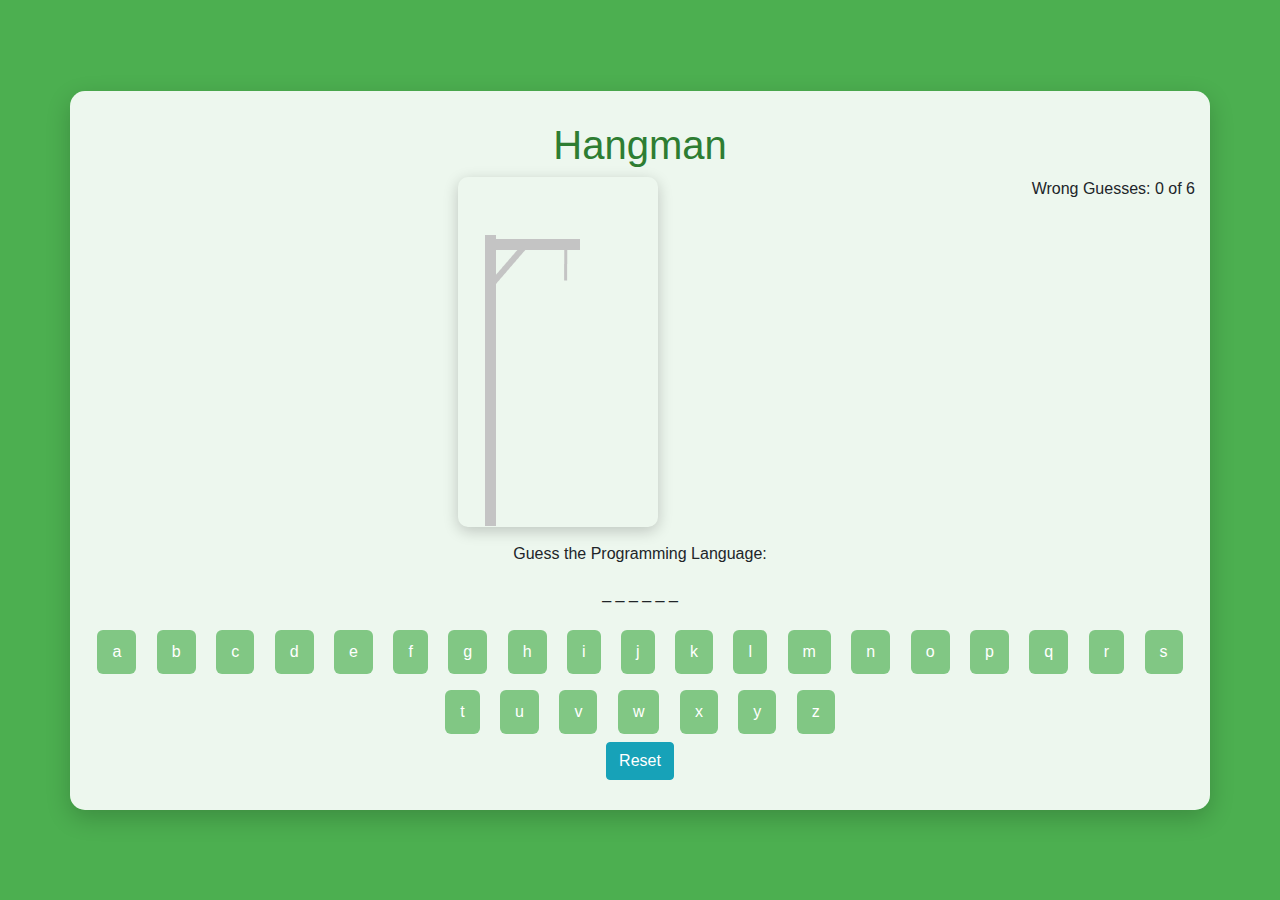
<file: index.html>
<!DOCTYPE html>
<html lang="en">
<head>
  <meta charset="UTF-8">
  <meta name="viewport" content="width=device-width, initial-scale=1.0">
  <meta http-equiv="X-UA-Compatible" content="ie=edge">

<link rel="stylesheet" href="assets/styles.css">
  <link rel="stylesheet" href="https://stackpath.bootstrapcdn.com/bootstrap/4.4.1/css/bootstrap.min.css">

  <title>Hangman</title>
</head>
<body>
<div class="container">
  <h1 class="text-center">Hangman</h1>
  <div class="float-right">Wrong Guesses: <span id='mistakes'>0</span> of <span id='maxWrong'></span></div>
  <div class="text-center">
    <img id='hangmanPic' src="assets/images/0.jpg" alt="">
    <p>Guess the Programming Language:</p>
    <p id="wordSpotlight">The word to be guessed goes here</p>
    <div id="keyboard"></div>
    <button class="btn btn-info" onClick="reset()">Reset</button>
  </div> 
</div>

<script src='assets/js/hangman.js'></script>
</body>
</html>
</file>
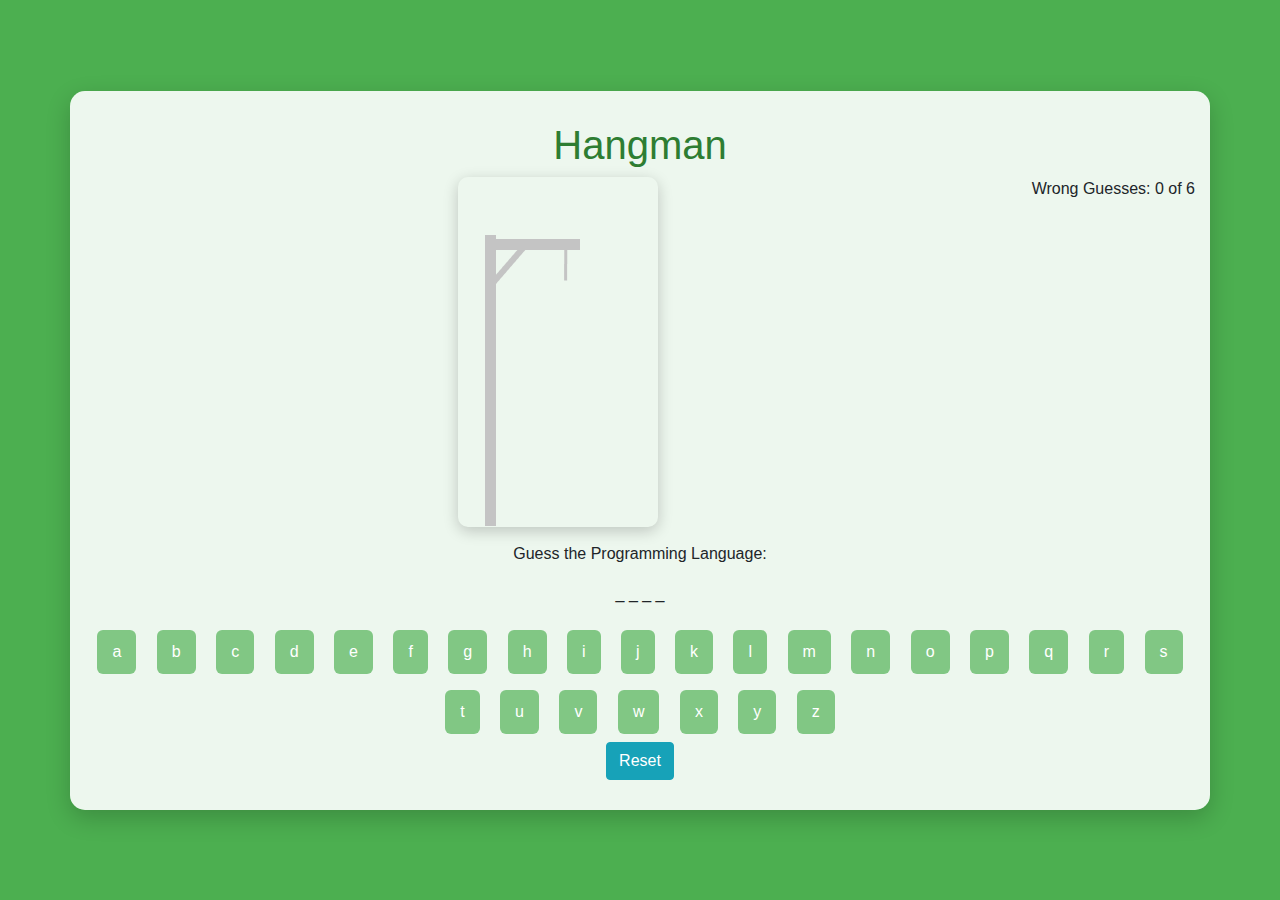
<file: assets/index.html>
<!DOCTYPE html>
<html lang="en">
<head>
  <meta charset="UTF-8">
  <meta name="viewport" content="width=device-width, initial-scale=1.0">
  <meta http-equiv="X-UA-Compatible" content="ie=edge">

<link rel="stylesheet" href="./styles.css">
  <link rel="stylesheet" href="https://stackpath.bootstrapcdn.com/bootstrap/4.4.1/css/bootstrap.min.css">

  <title>Hangman</title>
</head>
<body>
<div class="container">
  <h1 class="text-center">Hangman</h1>
  <div class="float-right">Wrong Guesses: <span id='mistakes'>0</span> of <span id='maxWrong'></span></div>
  <div class="text-center">
    <img id='hangmanPic' src="./images/0.jpg" alt="">
    <p>Guess the Programming Language:</p>
    <p id="wordSpotlight">The word to be guessed goes here</p>
    <div id="keyboard"></div>
    <button class="btn btn-info" onClick="reset()">Reset</button>
  </div> 
</div>

<script src='./js/hangman.js'></script>
</body>
</html>
</file>
<file: assets/styles.css>
body {
    margin: 0;
    padding: 0;
    font-family: 'Segoe UI', Tahoma, Geneva, Verdana, sans-serif;
    background: linear-gradient( #4CAF50);
    color: #222;
    min-height: 100vh;
    display: flex;
    justify-content: center;
    align-items: center;
}

.container {
    background-color: rgba(255, 255, 255, 0.9);
    padding: 30px;
    border-radius: 15px;
    box-shadow: 0 8px 25px rgba(0, 0, 0, 0.2);
    text-align: center;
}

h1 {
    color: #2e7d32;
    font-size: 2.5rem;
    margin-bottom: 20px;
}

button {
    background-color: #4CAF50;
    color: white;
    border: none;
    padding: 12px 25px;
    border-radius: 8px;
    font-size: 1.1rem;
    cursor: pointer;
    transition: all 0.3s ease;
    margin: 5px;
}

button:hover {
    background-color: #388e3c;
    transform: scale(1.05);
}

#keyboard button {
    margin: 5px;
    padding: 10px 15px;
    font-size: 1rem;
    border-radius: 6px;
    background-color: #81c784;
    border: none;
    color: white;
    cursor: pointer;
    transition: background-color 0.3s ease;
}

#keyboard button:hover {
    background-color: #388e3c;
}

#hangmanPic {
    max-width: 200px;
    margin-bottom: 15px;
    border-radius: 10px;
    box-shadow: 0 4px 15px rgba(0, 0, 0, 0.2);
}
</file>
